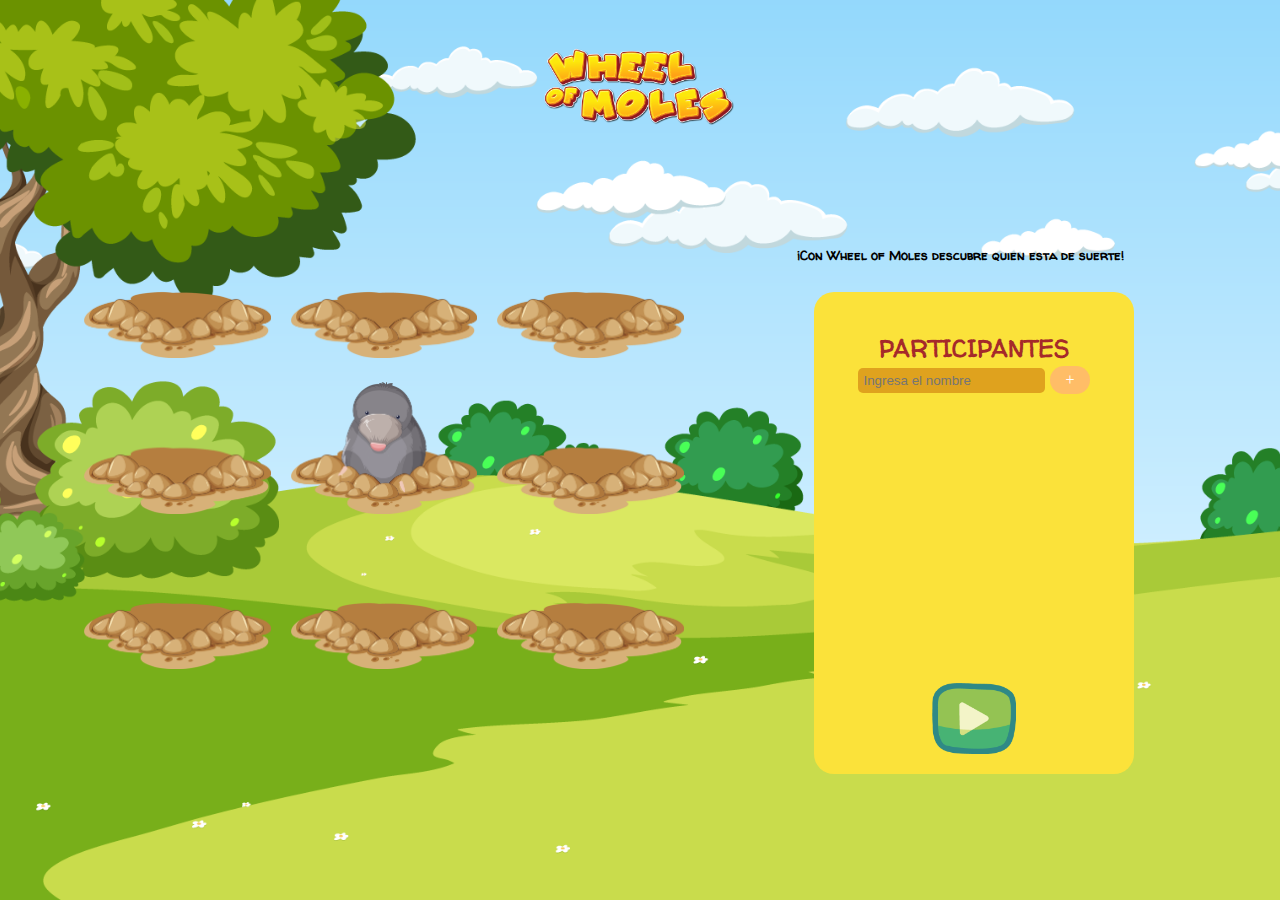
<file: twoscene.html>
<!DOCTYPE html>
<html lang="en">
<head>
    <meta charset="UTF-8">
    <meta http-equiv="X-UA-Compatible" content="IE=edge">
    <meta name="viewport" content="width=device-width, initial-scale=1.0">
    <title>Document</title>
    <link rel="stylesheet" href="style.css">
</head>
<body>
    <div class="container">
        <div id="logo">
            <img class="logo" src="img/TITULO.png" alt="logo">
        </div>
        <div class="text-inst">
            <h5>
                ¡Con Wheel of Moles descubre quien esta de suerte!
            </h5>
        </div>
        <div class="participantes">
            <div class="titlelist">
                <h2>PARTICIPANTES</h2>
            </div>
            <div>
                <form>
                    <input class="input" type="text" placeholder="Ingresa el nombre">
                    <button class="btnadd">+</button>
                </form>
                <div class="licontainer">
                    <ul>
                    
                    </ul>
                </div>
            </div>
            <button class="btn-start"><img class="btn-start" src="img/boton-next.png" alt="start" onclick="seleccionarDatosAzar()"></button>
        </div>
<!--  -->
        <div class="ruleta">
                <div>
                   <figure>
                       <img class="hueco" src="img/hoyo.png" alt="">
                   </figure>
                </div>
                <div>
                   <figure>
                       <img class="hueco" src="img/hoyo.png" alt="">
                   </figure>
                </div>
                <div>
                   <figure>
                       <img class="hueco" src="img/hoyo.png" alt="">
                   </figure>
                </div>
                <div>
                   <figure>
                       <img class="hueco" src="img/hoyo.png" alt="">
                   </figure>
                </div>
                <div>
                   <figure>

                       <img class="hueco" src="img/topo-hoyo.png" alt="">
                   </figure>
                   <figcaption></figcaption>
                </div>
                <div>
                   <figure>
                       <img class="hueco" src="img/hoyo.png" alt="">
                   </figure>
                </div>
                <div>
                   <figure>
                       <img class="hueco" src="img/hoyo.png" alt="">
                   </figure>
                </div>   
                <div>
                   <figure>
                       <img class="hueco" src="img/hoyo.png" alt="">
                   </figure>
                </div>  
                <div>
                   <figure>
                       <img class="hueco" src="img/hoyo.png" alt="">
                   </figure>
                </div>  
        </div>

        <div class="popup-killed" id="popup-killed">
            <img class="killed" src="img/topo-perdedor.gif" alt="perdedor">
            <h3>Mala suerte!<br>Haz sido eliminado.</h3>
            <button class="btn-popup" id="btn-popup-close"><img src="img/boton-ok.png" alt="OK"></button>
        </div>

        <div class="popup-winner" id="popup-winner">
            <img class="winner" src="img/topo-ganador.png" alt="ganador">
            <h3>¡En hora buena!</h3>
                <h5>Eres el ganador de esta partida.</h5>
            <button class="btn-popup-winner" id="btn-popup-close"><img src="img/boton-repetir.png" alt="REPETIR"></button>
        </div>
    </div>

    <footer>
        <h5>
            by @karen1278 @CaSaJuRo @dcstll
        </h5>
    </footer>
    <script src="main.js"></script>
</body>
</html>
</file>
<file: style.css>
@import url('https://fonts.googleapis.com/css2?family=Walter+Turncoat&display=swap');

*{
  margin: 0;
  box-sizing: border-box;
  transition: all 0.5s ease;
}

html, body{
  min-height: 100%;
}

body{
  min-height: 100vh;
  background: url(img/bg-mobile.png) no-repeat top center;
  background-attachment: scroll;
  background-size:cover;
  display: flex;
  flex-direction: column;
  justify-content: center;
  align-items: center;
}

.text-inst h5{
  margin-top: 30px;
  margin-bottom: 20PX;
  font-family: 'Walter Turncoat', cursive;
}

.participantes{
    font-family: 'Walter Turncoat', cursive;
    padding: 40px;
    background-color: #FBE23A;
    color: brown;
    border-radius: 20px;
}

input{
  padding: 5px;
  background-color: #DFA21E;
  border-radius: 5px;
  border: none;
}

.ruleta{
    width: 90vw;
    padding: 60px 20px 60px 20px;
    display: grid;
    grid-template-columns: repeat(3, auto);
    gap: 20px;
}
.hueco{
    width: 100%;
}
.container{
    display: flex;
    justify-content: center;
    align-items: center;
    flex-wrap: wrap;
}

.container img.logo{
  width: 10rem;
  margin-top: 20px;
}

.licontainer {
    min-width: 100%;
    height: 15em;
    color: darkslategray;
    margin-top: 20px;
    overflow: scroll;
}

::-webkit-scrollbar {
  display: none;
  }

p{
    margin: 0;
    padding: 5px;
    padding-left: 15px;
    width: 100%;
    color: #fff;
}

li {
  max-width: 220px;
  height: 40px;
  list-style: none;
  background-color: #8CBF40;
  border-radius: 10px;
  margin-top: 5px;
  display: flex;
  animation:slide-left 0.2s linear both
}

ul{
  padding: 0;
}

.btn-start{
    width: 6rem;
    height: 5rem;
    background: none;
    border-style: none;
    position: relative;
    top: 0.8rem;
    left: 2rem;
    cursor: pointer;
}

.btn-start img.btn-start{
  width: 100%;
  height: auto;
}

@keyframes slide-left{0%{transform:translateX(-100px)}100%{transform:translateX(0)}}

.btnDelete {
    margin-right: 10px;
    border: none;
    background-color: transparent;
    color: #2BA447;
    font-weight: bold;
    font-size: 24px;
    outline: none;
    border-top-right-radius: 10px;
    border-bottom-right-radius: 10px;
    width: 10%;
}

.btnDelete:hover {
  cursor: pointer;
  color: #FBE23A;
}

.btnadd {
  border-radius: 20px;
  padding: 5px 15px;
  border: none;
  color: white;
  font-family: fantasy;
  background-color: #FFBD67;
  font-size: 1rem;
  outline: none;
}

.btnadd:hover {
  cursor: pointer;
  background-color: #DFA21E;
}

footer{
  width: 100vw;
  background-color: #2BA447;
  color: #fff;
  margin-top: 30px;
  padding: 30px;
  display: flex;
  justify-content: center;
  align-items: center;
  font-family: 'Walter Turncoat', cursive;
}

.popup-killed{
    width: 23rem;
    height: 16rem;
    background: url(img/caja-popup.png) no-repeat top left;
    background-size: cover;
    display: flex;
    flex-direction: column;
    justify-content: flex-start;
    align-items: center;
    font-family: 'Walter Turncoat', cursive;
    position: fixed;
    top: 60%;
    left: 50%;
    transform: translate(-50%, -50%) scale(0);
    color: #5f2706;
    text-align: center;
    /* visibility: hidden; */
}

.popup-killed.active{
  transform: translate(-50%, -50%) scale(1);
}
  
  .popup-killed .killed{
    height:7em;
    margin-top: 2em;
  }
  
  .popup-killed h3{
    margin-top: 10px;
  }
  
  .popup-killed .btn-popup{
    width: 8rem;
    height: 5rem;
    background: none;
    border-style: none;
  }
  
  .popup-killed .btn-popup img{
    width: 100%;
    height: auto;
    margin-top: 0.5rem;
  }

  .popup-winner{
    width: 23rem;
    height: 16rem;
    background: url(img/caja-popup.png) no-repeat top left;
    background-size: cover;
    display: flex;
    flex-direction: column;
    justify-content: flex-start;
    align-items: center;
    font-family: 'Walter Turncoat', cursive;
    position: fixed;
    top: 60%;
    left: 50%;
    transform: translate(-50%, -50%) scale(0);
    color: #5f2706;
    text-align: center;
    /* visibility: hidden; */
}

.popup-winner.active{
  transform: translate(-50%, -50%) scale(1);
}
  
  .popup-winner .winner{
    height:7em;
    margin-top: 2em;
  }
  
  .popup-winner h3{
    margin-top: 10px;
  }
  
  .popup-winner .btn-popup-winner{
    width: 6rem;
    height: 5rem;
    background: none;
    border-style: none;
  }
  
  .popup-winner .btn-popup-winner img{
    width: 100%;
    height: auto;
    margin-top: 0.5rem;
  }

  



@media screen and (min-width: 820px){
  body{
    min-height: 100vh;
    background: url(img/bg-desktop.png) no-repeat bottom center fixed;
    background-size: cover;
    display: flex;
    flex-direction: column;
    justify-content: center;
    align-items: center; 
}

  .container{
    max-width: 90vw;
    max-height: 100vh;
    display: grid;
    grid-template-rows: 1fr 1fr 1fr 1fr;
    grid-template-columns: 1fr 1fr;
  }
  
  div#logo{
    grid-row: 1 / 1;
    grid-column: 1 / 3;
    display: flex;
    justify-content: center;
    align-items: center;
  }

  .container img.logo{
    width: 12rem;
    margin: 0;
  }

  .text-inst{
    grid-row: 2 / 3;
    grid-column: 2 / 3;
    display: flex;
    justify-content: center;
    align-items: center;
  }

  .participantes{
    min-height: 400px;
    min-width: 320px; 
    grid-row: 3 / 4;
    grid-column: 2 / 3;
    width: 25vw;
    margin-left: 110px;
    display: flex;
    flex-direction: column;
    justify-content: center;
    align-items: center;
  }

  .btn-start{
    left: 0;
  }

  .ruleta{
    grid-row: 2 / 4;
    grid-column: 1 / 2;
    width: 50vw;
    padding: 60px 20px 60px 20px;
    display: grid;
    grid-template-columns: repeat(3, auto);
    gap: 20px;
}

  ul{
    padding: 0;
  }

  footer{
    display: none;
  }

  .popup-killed{
    top: 50%;
    width: 40em;
    height: 27em;
  }

  .popup-killed .killed{
    height:10em;
    margin-top: 5em;
  }

  .popup-killed h3{
    font-size: 2em;
    margin-top: 10px;
  }

  .popup-killed .btn-popup{
    width: 10rem;
    height: 7rem;
    margin-top: 3em;
  }

  .popup-winner{
    top: 50%;
    width: 40em;
    height: 27em;
  }

  .popup-winner .winner{
    height:10em;
    margin-top: 5em;
  }

  .popup-winner h3{
    font-size: 2em;
    margin-top: 10px;
  }

  .popup-winner .btn-popup-winner{
    width: 8rem;
    height: 7rem;
    margin-top: 3em;
  }
  .popup-killed .btn-popup:hover{
  animation:vibrate .5s linear both
  }

  .popup-winner .btn-popup-winner:hover{
  animation:vibrate .5s linear both
  }

@keyframes vibrate{0%{transform:translate(0)}20%{transform:translate(-2px,2px)}40%{transform:translate(-2px,-2px)}60%{transform:translate(2px,2px)}80%{transform:translate(2px,-2px)}100%{transform:translate(0)}}

}
</file>
